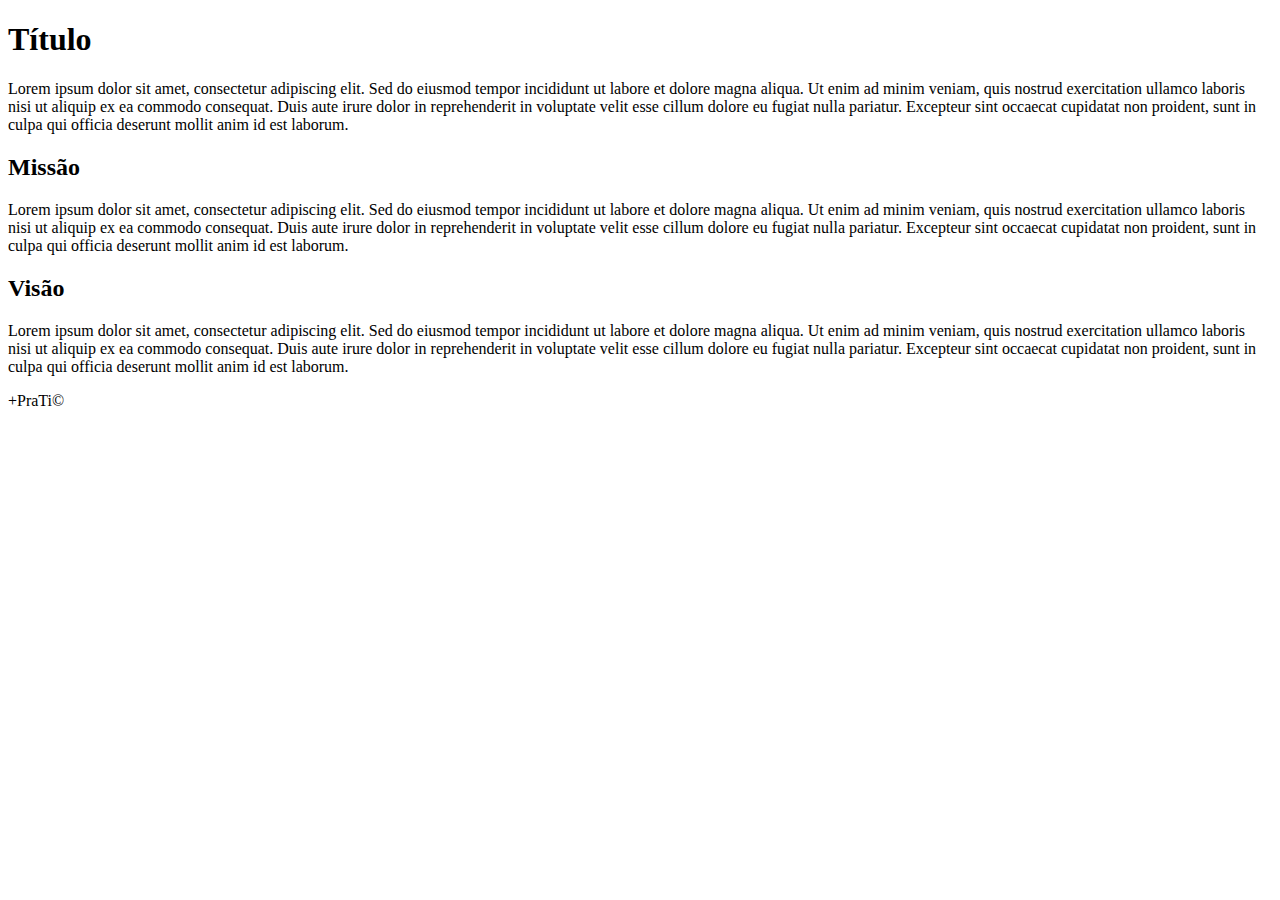
<file: exercicio1/index.html>
<!DOCTYPE html>
<html lang="pt-br">

<head>
  <meta charset="UTF-8" />
  <meta name="viewport" content="width=device-width, initial-scale=1.0" />
  <title>Exercício 1</title>
</head>
<body>
<header>
  <h1>Título</h1>
  
  <p>Lorem ipsum dolor sit amet, consectetur adipiscing elit. Sed do eiusmod tempor incididunt ut labore et dolore magna aliqua. Ut enim ad minim veniam, quis nostrud exercitation ullamco laboris nisi ut aliquip ex ea commodo consequat. Duis aute irure dolor in reprehenderit in voluptate velit esse cillum dolore eu fugiat nulla pariatur. Excepteur sint occaecat cupidatat non proident, sunt in culpa qui officia deserunt mollit anim id est laborum.</p> 
</header>
  
  <main>
    <section>
      <h2>Missão</h2>
      <p>Lorem ipsum dolor sit amet, consectetur adipiscing elit. Sed do eiusmod tempor incididunt ut labore et dolore magna aliqua. Ut enim ad minim veniam, quis nostrud exercitation ullamco laboris nisi ut aliquip ex ea commodo consequat. Duis aute irure dolor in reprehenderit in voluptate velit esse cillum dolore eu fugiat nulla pariatur. Excepteur sint occaecat cupidatat non proident, sunt in culpa qui officia deserunt mollit anim id est laborum.</p>
    </section>
    
    <section>
      <h2>Visão</h2>
      <p>Lorem ipsum dolor sit amet, consectetur adipiscing elit. Sed do eiusmod tempor incididunt ut labore et dolore magna aliqua. Ut enim ad minim veniam, quis nostrud exercitation ullamco laboris nisi ut aliquip ex ea commodo consequat. Duis aute irure dolor in reprehenderit in voluptate velit esse cillum dolore eu fugiat nulla pariatur. Excepteur sint occaecat cupidatat non proident, sunt in culpa qui officia deserunt mollit anim id est laborum.</p>
    </section>
  </main>
  
  <footer>
    <p>+PraTi&copy;</p>
  </footer>
</body>

</html>
</file>
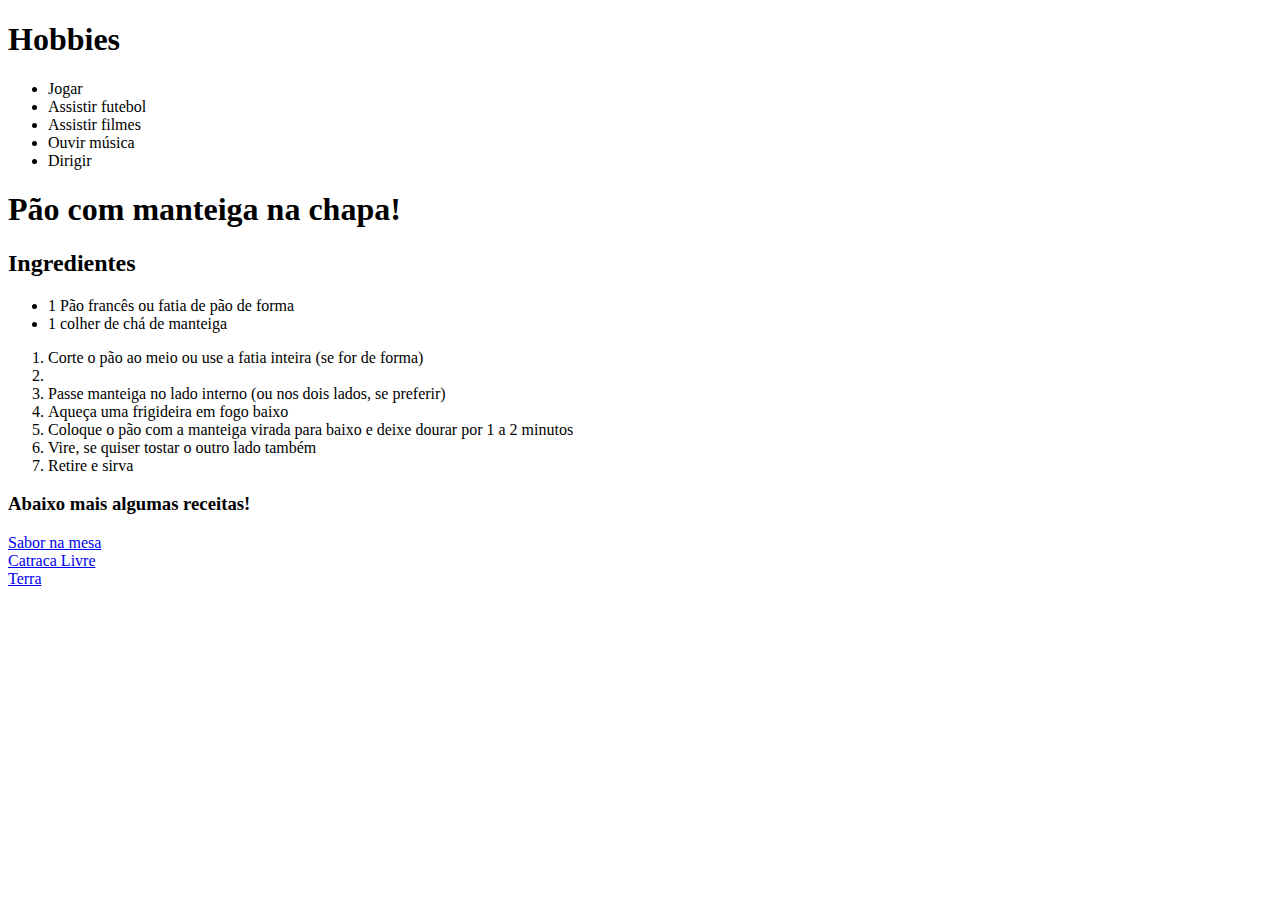
<file: exercicio2/index.html>
<!DOCTYPE html>
<html lang="pt-br">

<head>
  <meta charset="UTF-8" />
  <meta name="viewport" content="width=device-width, initial-scale=1.0" />
  <title>Exercício 2</title>
</head>
<body>
  <h1>Hobbies</h1>  
  
  <ul>
    <li>Jogar</li>
    <li>Assistir futebol</li>
    <li>Assistir filmes</li>
    <li>Ouvir música</li>
    <li>Dirigir</li>
  </ul>
  
  <h1>Pão com manteiga na chapa!</h1>
  <h2>Ingredientes</h2>
  <ul>
    <li>1 Pão francês ou fatia de pão de forma</li>
    <li>1 colher de chá de manteiga</li>
  </ul>
  
  <ol>
  	<li>Corte o pão ao meio ou use a fatia inteira (se for de forma)<li>
      <li>Passe manteiga no lado interno (ou nos dois lados, se preferir)</li>
      <li>Aqueça uma frigideira em fogo baixo</li>
      <li>Coloque o pão com a manteiga virada para baixo e deixe dourar por 1 a 2 minutos</li>
      <li>Vire, se quiser tostar o outro lado também</li>
      <li>Retire e sirva</li>
  </ol>
      
      
      <h3>Abaixo mais algumas receitas!</h3>
      <nav>
        <a href="https://www.sabornamesa.com.br/receita-de-pao/pao-na-chapa">Sabor na mesa</a><br>
        <a href="https://catracalivre.com.br/receitas/aprenda-a-fazer-o-melhor-pao-na-chapa-para-seu-cafe-da-manha/">Catraca Livre</a><br>
        <a href="https://www.terra.com.br/vida-e-estilo/degusta/receitas/como-fazer-pao-na-chapa-com-requeijao-na-entrada-na-frigideira,cf2a899fc663f95a54d6d6cafb1e28d1su42u41f.html">Terra</a>
      </nav>
    
</body>
</html>
</file>
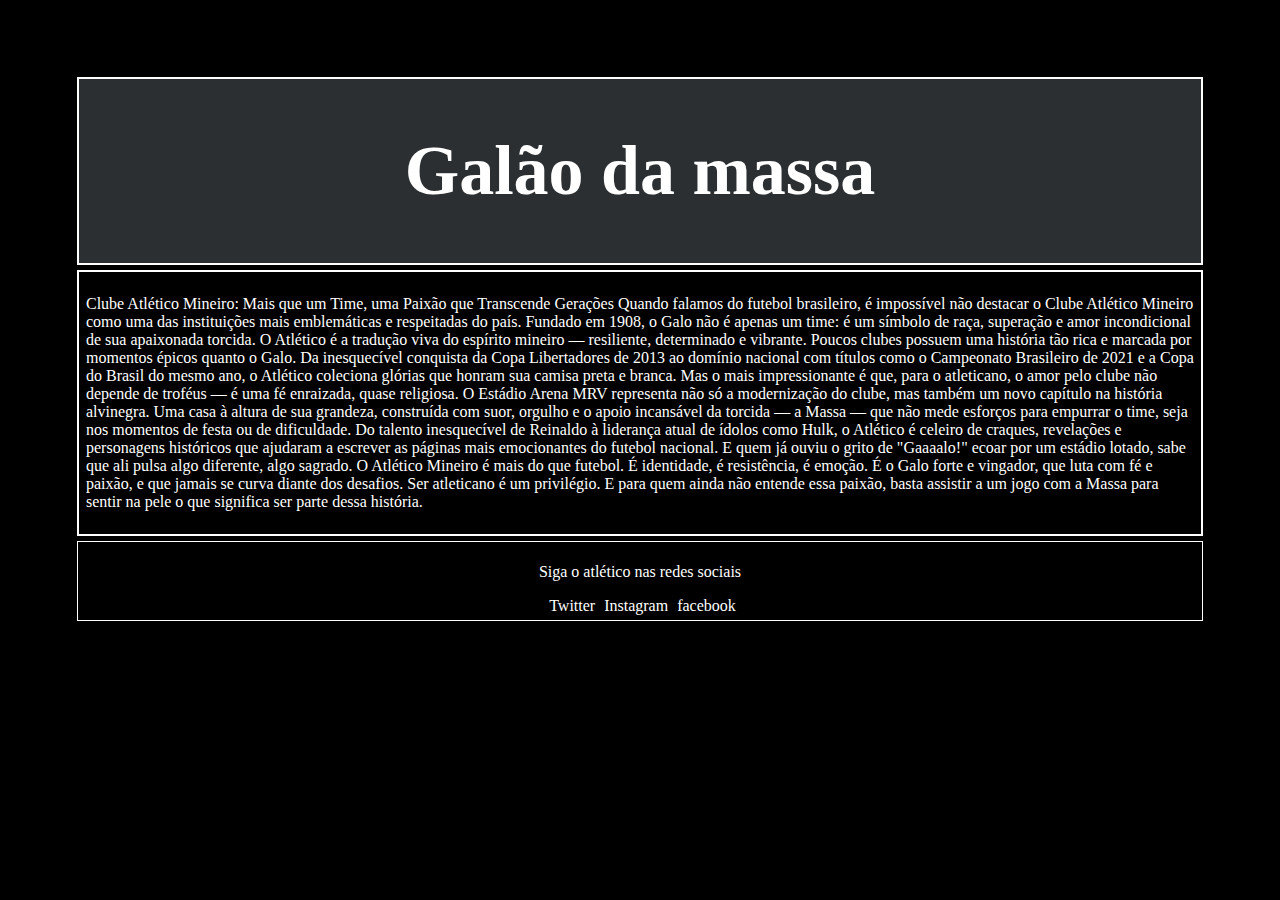
<file: exercicio4/index.html>
<!DOCTYPE html>
<html lang="en">
<head>
    <meta charset="UTF-8">
    <meta name="viewport" content="width=device-width, initial-scale=1.0">
    <link rel="stylesheet" href="styles.css">
    <title>Exercício 4</title>
</head>
<body>
    <header>
        <h1>Galão da massa</h1>
    </header>
    
    <main>
        <p>Clube Atlético Mineiro: Mais que um Time, uma Paixão que Transcende Gerações

Quando falamos do futebol brasileiro, é impossível não destacar o Clube Atlético Mineiro como uma das instituições mais emblemáticas e respeitadas do país. Fundado em 1908, o Galo não é apenas um time: é um símbolo de raça, superação e amor incondicional de sua apaixonada torcida. O Atlético é a tradução viva do espírito mineiro — resiliente, determinado e vibrante.

Poucos clubes possuem uma história tão rica e marcada por momentos épicos quanto o Galo. Da inesquecível conquista da Copa Libertadores de 2013 ao domínio nacional com títulos como o Campeonato Brasileiro de 2021 e a Copa do Brasil do mesmo ano, o Atlético coleciona glórias que honram sua camisa preta e branca. Mas o mais impressionante é que, para o atleticano, o amor pelo clube não depende de troféus — é uma fé enraizada, quase religiosa.

O Estádio Arena MRV representa não só a modernização do clube, mas também um novo capítulo na história alvinegra. Uma casa à altura de sua grandeza, construída com suor, orgulho e o apoio incansável da torcida — a Massa — que não mede esforços para empurrar o time, seja nos momentos de festa ou de dificuldade.

Do talento inesquecível de Reinaldo à liderança atual de ídolos como Hulk, o Atlético é celeiro de craques, revelações e personagens históricos que ajudaram a escrever as páginas mais emocionantes do futebol nacional. E quem já ouviu o grito de "Gaaaalo!" ecoar por um estádio lotado, sabe que ali pulsa algo diferente, algo sagrado.

O Atlético Mineiro é mais do que futebol. É identidade, é resistência, é emoção. É o Galo forte e vingador, que luta com fé e paixão, e que jamais se curva diante dos desafios. Ser atleticano é um privilégio. E para quem ainda não entende essa paixão, basta assistir a um jogo com a Massa para sentir na pele o que significa ser parte dessa história.
</p>
    </main>

    <footer>
        <p>Siga o atlético nas redes sociais</p>
        <a href="https://x.com/Atletico?ref_src=twsrc%5Egoogle%7Ctwcamp%5Eserp%7Ctwgr%5Eauthor">Twitter</a>
        <a href="https://www.instagram.com/atletico/">Instagram</a>
        <a href="https://www.facebook.com/atletico/?locale=pt_BR">facebook</a>
    </footer>
</body>
</html>
</file>
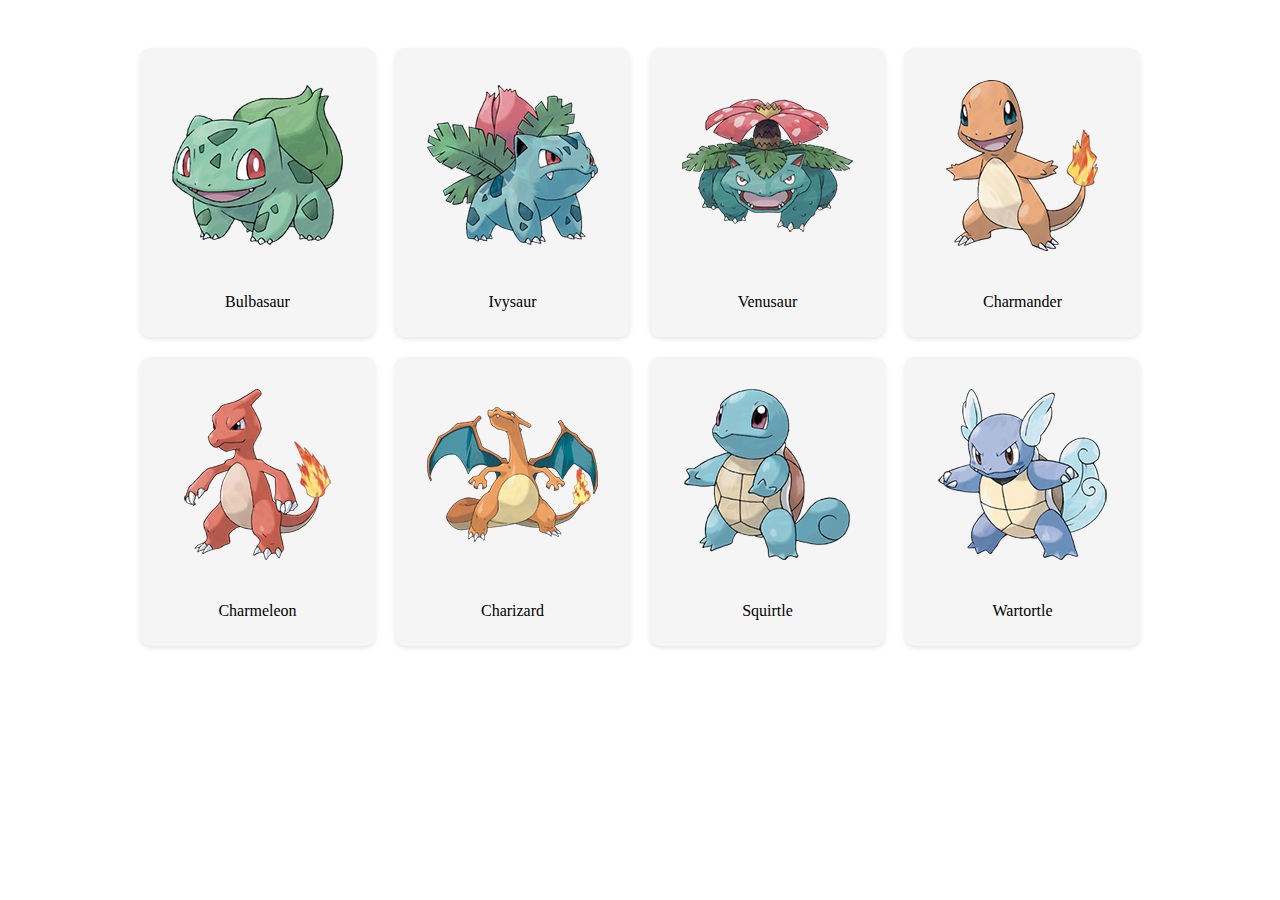
<file: exercicio6/index.html>
<!DOCTYPE html>
<html lang="en">
<head>
    <meta charset="UTF-8">
    <meta name="viewport" content="width=device-width, initial-scale=1.0">
    <link rel="stylesheet" href="styles.css">
    <title>Exercício 6</title>
</head>
<body>
    <div class="galeria-container">
  <div class="galeria-grid">
    <div class="item"><img src="images/001.png" alt="Imagem 1"><p>Bulbasaur</p></div>
    <div class="item"><img src="images/002.png" alt="Imagem 2"><p>Ivysaur</p></div>
    <div class="item"><img src="images/003.png" alt="Imagem 3"><p>Venusaur</p></div>
    <div class="item"><img src="images/004.png" alt="Imagem 4"><p>Charmander</p></div>
    <div class="item"><img src="images/005.png" alt="Imagem 5"><p>Charmeleon</p></div>
    <div class="item"><img src="images/006.png" alt="Imagem 6"><p>Charizard</p></div>
    <div class="item"><img src="images/007.png" alt="Imagem 7"><p>Squirtle</p></div>
    <div class="item"><img src="images/008.png" alt="Imagem 8"><p>Wartortle</p></div>
  </div>
</div>

</body>
</html>
</file>
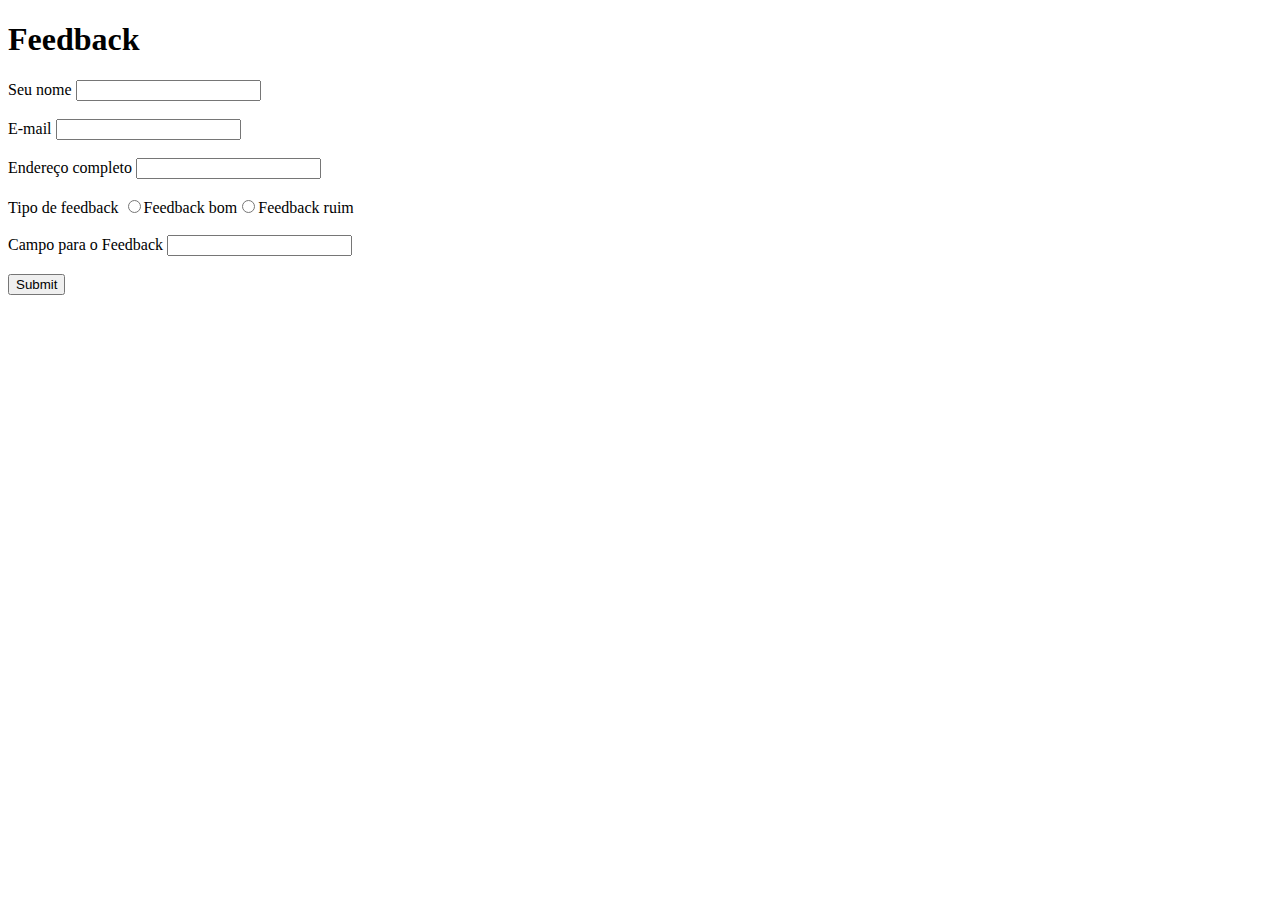
<file: exercicio3/feedback.html>
<!DOCTYPE html>
<html lang="pt-br">

<head>
  <meta charset="UTF-8" />
  <meta name="viewport" content="width=device-width, initial-scale=1.0" />
  <title>Exercício 3</title>
</head>
<body>
  <h1>Feedback</h1>
  
  <form>
    <label for="nome">Seu nome</label>
    <input type="Text">
    <br><br>
    <label for="e-mail">E-mail</label>
    <input type="e-mail">
    <br><br>
      <label for="endereco">Endereço completo</label>
      <input type="text">
    <br><br>
    <label for="tipo">Tipo de feedback</label>
      <input type="radio">Feedback bom<input type ="radio">Feedback ruim
    <br><br>
      <label for="campo">Campo para o Feedback</label>
      <input type = "text">
    <br><br>
      <input type ="submit">
    
  </form>
</body>
</html>
</file>
<file: exercicio4/styles.css>
body{
    background-color: black;
    color: white;
    padding: 5%;
}

header{
    background-color: rgb(44, 47, 49);
    text-align: center;
    font-size: 35px;
    border: 2px solid white;
    margin: 5px;
    padding: 5px;
}

main{
    border: 2px solid white;
    padding: 7px;
    margin: 5px;
}

footer{
    text-align: center;
    border: 1px solid white;
    padding: 5px;
    margin: 5px;
}

footer a{
    text-decoration: none;
    color: white;
    padding-left: 5px;
}
</file>
<file: exercicio6/styles.css>
.navbar {
  display: flex;
  align-items: center;
  justify-content: space-between;
  background-color: #333;
  padding: 10px 20px;
  color: white;
  position: relative;
}

.logo {
  font-size: 20px;
  font-weight: bold;
}


.nav-links {
  display: flex;
  list-style: none;
  gap: 20px;
}

.nav-links a {
  color: white;
  text-decoration: none;
  font-weight: bold;
}


#menu-toggle {
  display: none;
}

.hamburger {
  display: none;
}


@media (max-width: 600px) {
  .hamburger {
    display: block;
    font-size: 26px;
    cursor: pointer;
    user-select: none;
    z-index: 20;
  }

  #menu-toggle {
    display: block;
    position: absolute;
    top: 15px;
    right: 20px;
    opacity: 0;
    height: 30px;
    width: 30px;
    cursor: pointer;
    z-index: 15;
  }

  
  .nav-links {
    display: none;
    flex-direction: column;
    position: absolute;
    top: 60px;
    right: 20px;
    background-color: #444;
    padding: 10px;
    border-radius: 8px;
    width: 150px;
    z-index: 10;
  }

  #menu-toggle:checked ~ .nav-links {
    display: flex;
  }
}


.galeria-container {
  display: flex;
  justify-content: center;
  align-items: center;
  padding: 40px;
  flex-wrap: wrap;
}

.galeria-grid {
  display: grid;
  grid-template-columns: repeat(4, 1fr);
  gap: 20px;
  max-width: 1200px;
}

.item {
  background-color: #f5f5f5;
  padding: 10px;
  text-align: center;
  border-radius: 10px;
  box-shadow: 0 2px 5px rgba(0,0,0,0.1);
}

.item img {
  width: 100%;
  border-radius: 8px;
}


@media (max-width: 1000px) {
  .galeria-grid {
    grid-template-columns: repeat(3, 1fr);
  }
}

@media (max-width: 700px) {
  .galeria-grid {
    grid-template-columns: repeat(2, 1fr);
  }
}

@media (max-width: 500px) {
  .galeria-grid {
    grid-template-columns: 1fr;
  }
}

.logo {
  font-size: 20px;
  font-weight: bold;
}


@media (max-width: 600px) {
  .logo {
    font-size: 20px;
    font-weight: bold;
    color: transparent; 
    position: relative;
  }

  .logo::after {
    content: "TW Burguer";
    color: rgb(17, 17, 17);
    position: absolute;
    left: 0;
    top: 0;
  }
}
</file>
